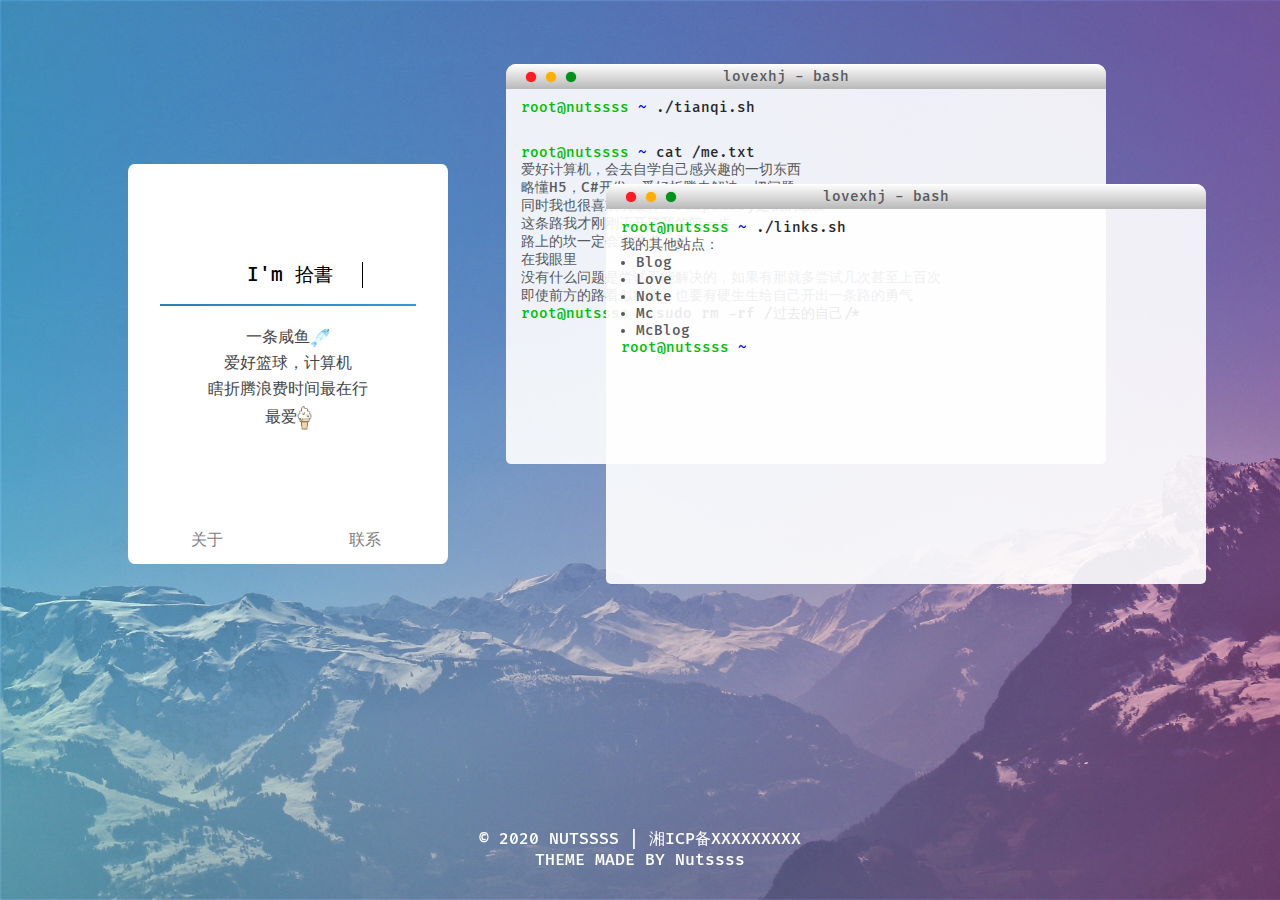
<file: about.html>
<!DOCTYPE html>
<html lang="en">

<head>
    <meta charset="UTF-8">
    <meta name="viewport"
        content="width=device-width,initial-scale=1.0,maximum-scale=1.0,minimum-scale=1.0,user-scalable=no">

    <title>拾書 | 来日可期</title>
    <meta name="description"
        content="我是一名追风少年，喜欢计算机的咸鱼一条，经常抽出空余时间学习各种语言编程以及知识，虽然懂得不多，但是这是我最喜欢的爱好吧。同时也喜欢各种游戏，当取款机是我的强项！沉浸在这个完美的虚拟世界，起码能暂时忘掉这充满回忆该死的现实.">
    <meta name="keywords" content="nutssss,坚果,主页,博客,tqy,xhj">
    <link rel="stylesheet" type="text/css" href="./css/FiraCode.css">
    <link rel="stylesheet" type="text/css" href="./css/nutssss.css">
    <link rel="icon" href="./favicon.ico">
</head>

<body>
    <div id="box">
        <!-- 个人资料卡片 -->
        <div class="meBox">
            <!-- 头像 -->
            <div class="headPhoto"></div>
            <!-- 介绍 -->
            <div class="meBox-title">
                <p>I'm 拾書</p>
                <div class="fg"></div>
            </div>
            <div class="meBox-text">
                <p>一条咸鱼<img src="./img/fish.png" alt="咸鱼" style="width: 20px; vertical-align: middle;"></p>
                <p>爱好篮球，计算机</p>
                <p>瞎折腾浪费时间最在行</p>
                <p>最爱<img src="./img/002.png" alt="冰激凌" style="width: 15px; vertical-align: middle;"></p>
            </div>
            <!-- 两个按钮 -->
            <div class="meBox-Button">
                <a href="https://www.x6d.com/">关于</a>
                <a href="http://www.xiaodao.biz/">联系</a>
            </div>
        </div>

        <!-- 伪终端介绍 -->
        <div id="cmdBox">
            <!-- 第一个终端 -->
            <div class="cmd">
                <!-- 三个按钮 -->
                <div class="click">
                    <div class="red"></div>
                    <div class="yellow"></div>
                    <div class="green"></div>
                </div>
                <!-- 顶部标题 -->
                <div class="title">
                    <span>lovexhj - bash</span>
                </div>
                <!-- 终端内文字 -->
                <div class="cmdText">
                    <span style="color: rgb(0, 190, 0);">root@nutssss</span>
                    <span style="color: blue;">~</span>
                    <span style="color: rgb(39, 39, 39);">./tianqi.sh</span>
                    <br />
                    <iframe scrolling="no" src="https://tianqiapi.com/api.php?style=tc&skin=pitaya" frameborder="0"
                        width="350" height="24" allowtransparency="true"></iframe>
                    <br />
                    <span style="color: rgb(0, 190, 0);">root@nutssss</span>
                    <span style="color: blue;">~</span>
                    <span style="color: rgb(39, 39, 39);">cat /me.txt</span>
                    <p>爱好计算机，会去自学自己感兴趣的一切东西</p>
                    <p>略懂H5，C#开发；爱好折腾去解决一切问题</p>
                    <p>同时我也很喜欢玩硬件，raspberry是我的最爱</p>
                    <p>这条路我才刚刚迈开了我的第一步</p>
                    <p>路上的坎一定会非常多，但</p>
                    <p>在我眼里</p>
                    <p>没有什么问题是尝试不能解决的，如果有那就多尝试几次甚至上百次</p>
                    <p>即使前方的路看似绝境，也要有硬生生给自己开出一条路的勇气</p>
                    <span style="color: rgb(0, 190, 0);">root@nutssss</span>
                    <span style="color: blue;">~</span>
                    <span style="color: rgb(39, 39, 39);">sudo rm -rf /过去的自己/*</span>
                </div>
            </div>
            <!-- 第二个终端 -->
            <div class="cmd cmd2">
                <!-- 三个按钮 -->
                <div class="click">
                    <div class="red"></div>
                    <div class="yellow"></div>
                    <div class="green"></div>
                </div>
                <!-- 顶部标题 -->
                <div class="title">
                    <span>lovexhj - bash</span>
                </div>
                <!-- 终端内文字 -->
                <div class="cmdText">
                    <span style="color: rgb(0, 190, 0);">root@nutssss</span>
                    <span style="color: blue;">~</span>
                    <span style="color: rgb(39, 39, 39);">./links.sh</span>
                    <p>我的其他站点：</p>
                    <ul class="ul">
                        <li><a href="#">Blog</a></li>
                        <li><a href="#">Love</a></li>
                        <li><a href="#">Note</a></li>
                        <li><a href="h#">Mc</a></li>
                        <li><a href="#">McBlog</a></li>
                    </ul>
                    <span style="color: rgb(0, 190, 0);">root@nutssss</span>
                    <span style="color: blue;">~</span>
                </div>
            </div>
        </div>
    </div>

    <!-- 页脚 -->
    <div id="footer">
        <p>© 2020 NUTSSSS | <a href="http://beian.miit.gov.cn">湘ICP备XXXXXXXXX</a></p>
        <p>THEME MADE BY <a href="http://www.xiaodao.biz/">Nutssss</a></p>
    </div>
</body>

</html>
</file>
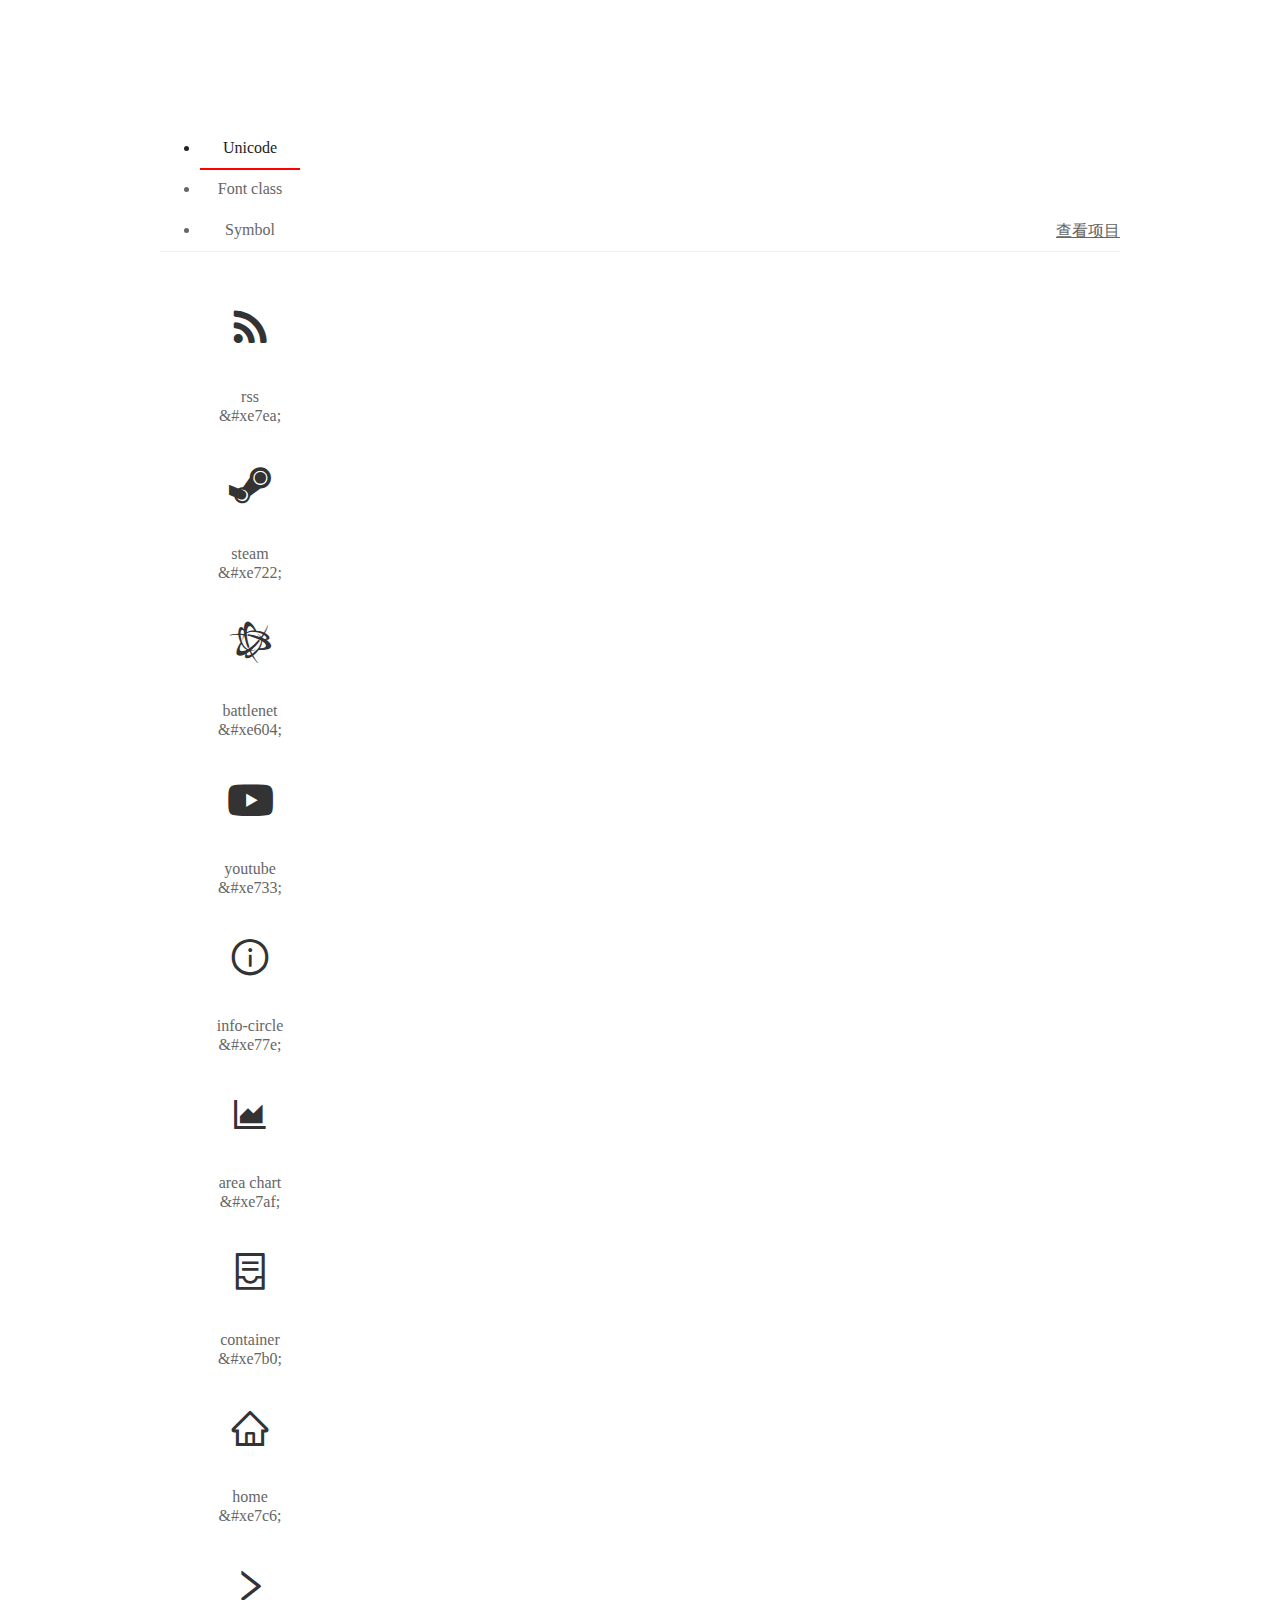
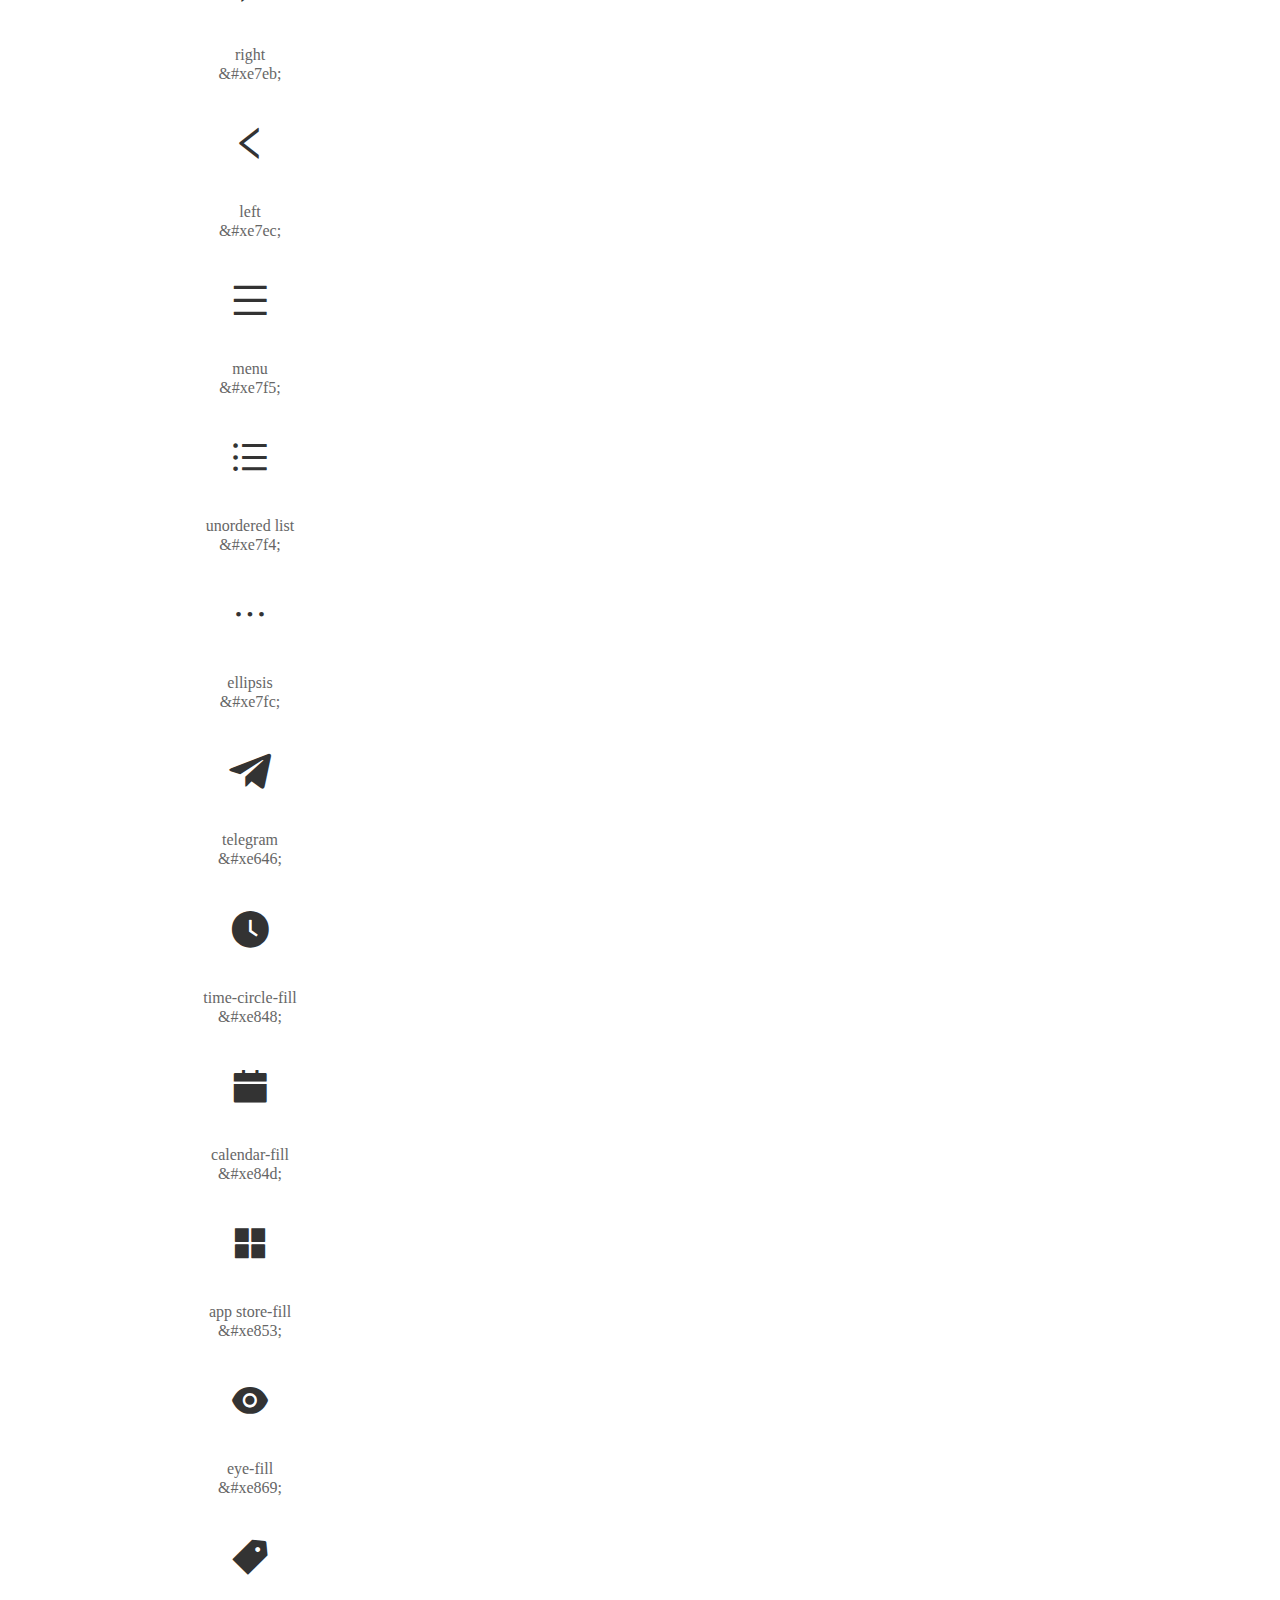
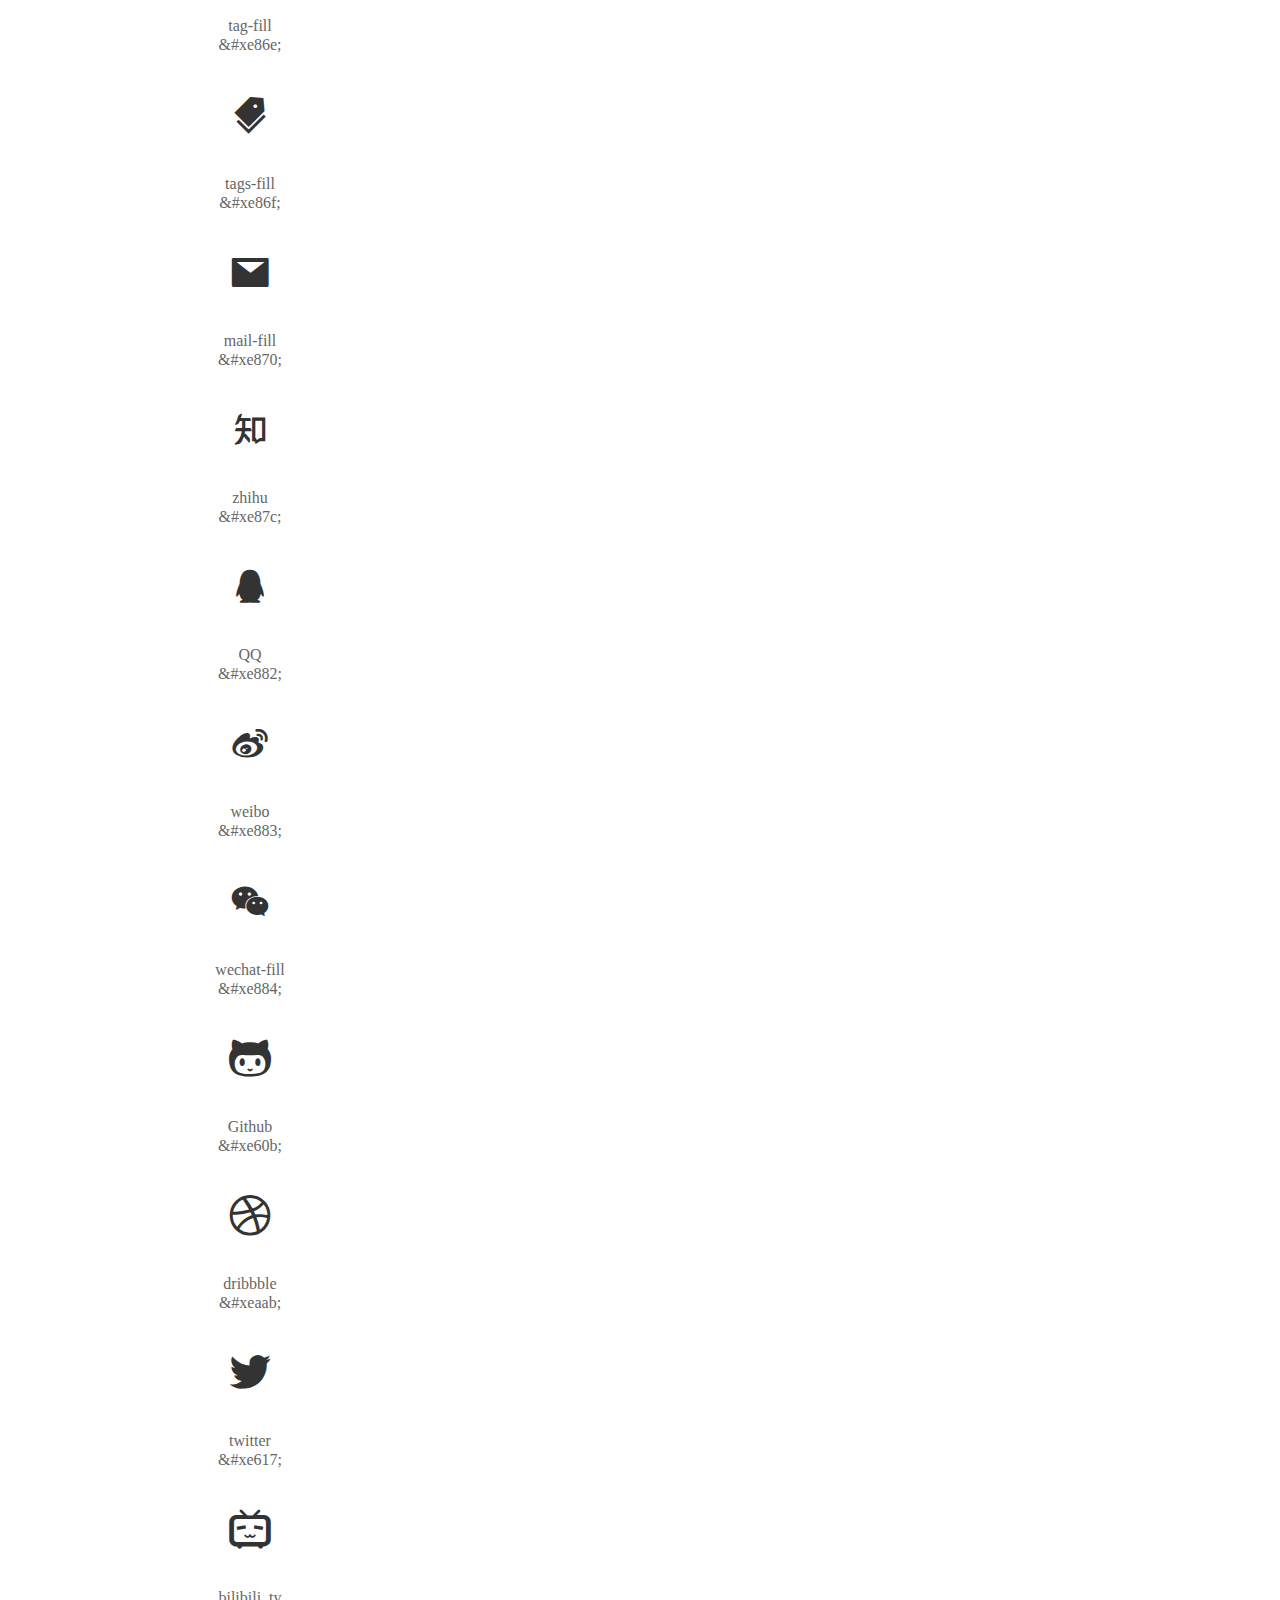
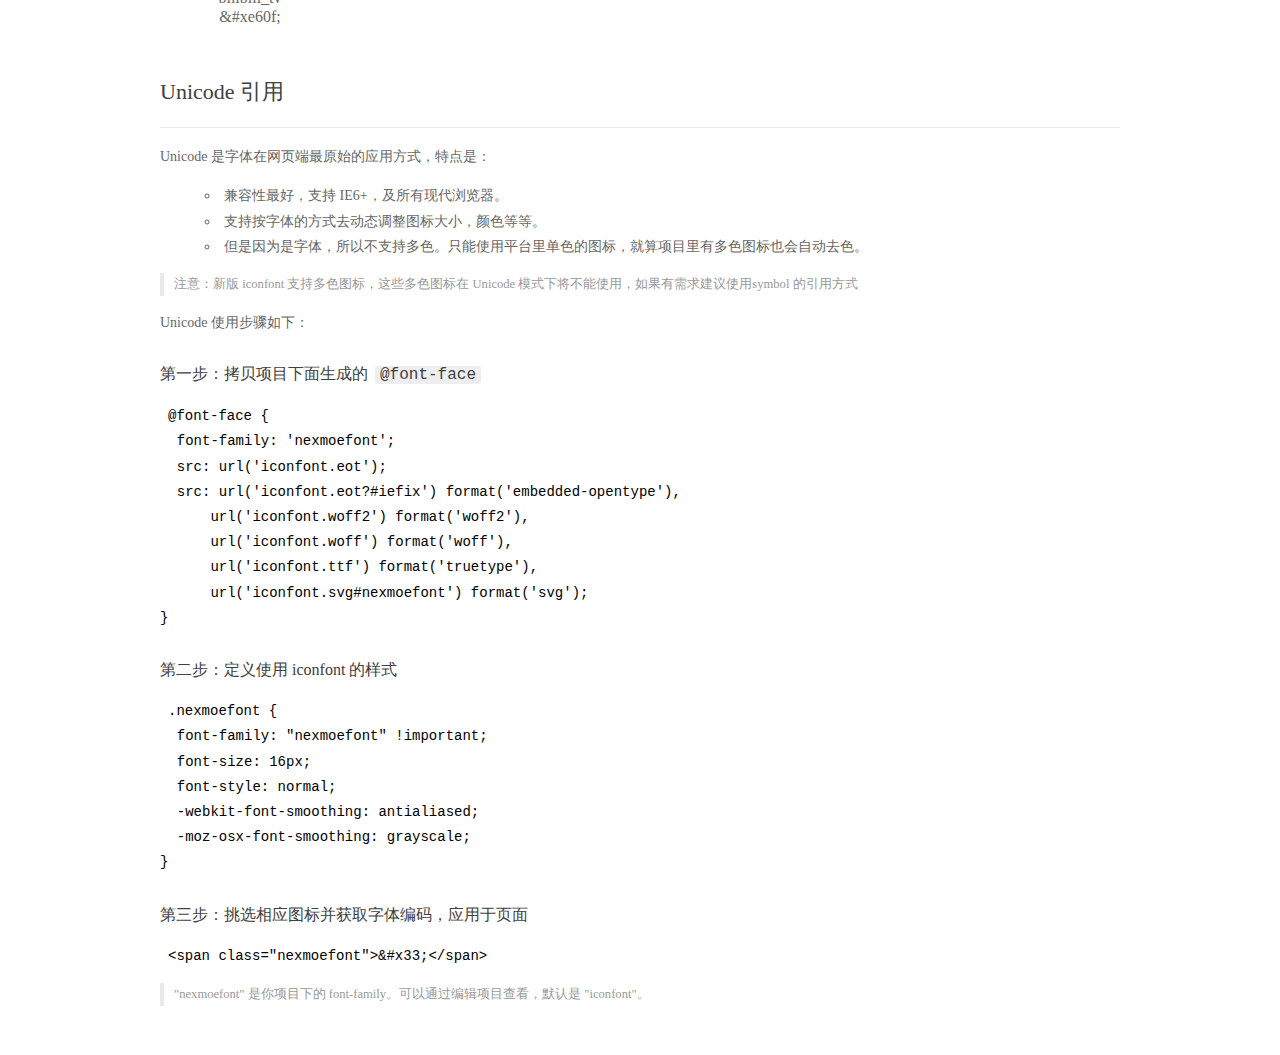
<file: lib/iconfont/demo_index.html>
<!DOCTYPE html>
<html>
<head>
  <meta charset="utf-8"/>
  <title>IconFont Demo</title>
  <link rel="shortcut icon" href="https://gtms04.alicdn.com/tps/i4/TB1_oz6GVXXXXaFXpXXJDFnIXXX-64-64.ico" type="image/x-icon"/>
  <link rel="stylesheet" href="https://g.alicdn.com/thx/cube/1.3.2/cube.min.css">
  <link rel="stylesheet" href="demo.css">
  <link rel="stylesheet" href="iconfont.css">
  <script src="iconfont.js"></script>
  <!-- jQuery -->
  <script src="https://a1.alicdn.com/oss/uploads/2018/12/26/7bfddb60-08e8-11e9-9b04-53e73bb6408b.js"></script>
  <!-- 代码高亮 -->
  <script src="https://a1.alicdn.com/oss/uploads/2018/12/26/a3f714d0-08e6-11e9-8a15-ebf944d7534c.js"></script>
<meta name="generator" content="Hexo 4.2.0"></head>
<body>
  <div class="main">
    <h1 class="logo"><a href="https://www.iconfont.cn/" title="iconfont 首页" target="_blank">&#xe86b;</a></h1>
    <div class="nav-tabs">
      <ul id="tabs" class="dib-box">
        <li class="dib active"><span>Unicode</span></li>
        <li class="dib"><span>Font class</span></li>
        <li class="dib"><span>Symbol</span></li>
      </ul>
      
      <a href="https://www.iconfont.cn/manage/index?manage_type=myprojects&projectId=1038733" target="_blank" class="nav-more">查看项目</a>
      
    </div>
    <div class="tab-container">
      <div class="content unicode" style="display: block;">
          <ul class="icon_lists dib-box">
          
            <li class="dib">
              <span class="icon nexmoefont">&#xe7ea;</span>
                <div class="name">rss</div>
                <div class="code-name">&amp;#xe7ea;</div>
              </li>
          
            <li class="dib">
              <span class="icon nexmoefont">&#xe722;</span>
                <div class="name">steam</div>
                <div class="code-name">&amp;#xe722;</div>
              </li>
          
            <li class="dib">
              <span class="icon nexmoefont">&#xe604;</span>
                <div class="name">battlenet</div>
                <div class="code-name">&amp;#xe604;</div>
              </li>
          
            <li class="dib">
              <span class="icon nexmoefont">&#xe733;</span>
                <div class="name">youtube</div>
                <div class="code-name">&amp;#xe733;</div>
              </li>
          
            <li class="dib">
              <span class="icon nexmoefont">&#xe77e;</span>
                <div class="name">info-circle</div>
                <div class="code-name">&amp;#xe77e;</div>
              </li>
          
            <li class="dib">
              <span class="icon nexmoefont">&#xe7af;</span>
                <div class="name">area chart</div>
                <div class="code-name">&amp;#xe7af;</div>
              </li>
          
            <li class="dib">
              <span class="icon nexmoefont">&#xe7b0;</span>
                <div class="name">container</div>
                <div class="code-name">&amp;#xe7b0;</div>
              </li>
          
            <li class="dib">
              <span class="icon nexmoefont">&#xe7c6;</span>
                <div class="name">home</div>
                <div class="code-name">&amp;#xe7c6;</div>
              </li>
          
            <li class="dib">
              <span class="icon nexmoefont">&#xe7eb;</span>
                <div class="name">right</div>
                <div class="code-name">&amp;#xe7eb;</div>
              </li>
          
            <li class="dib">
              <span class="icon nexmoefont">&#xe7ec;</span>
                <div class="name">left</div>
                <div class="code-name">&amp;#xe7ec;</div>
              </li>
          
            <li class="dib">
              <span class="icon nexmoefont">&#xe7f5;</span>
                <div class="name">menu</div>
                <div class="code-name">&amp;#xe7f5;</div>
              </li>
          
            <li class="dib">
              <span class="icon nexmoefont">&#xe7f4;</span>
                <div class="name">unordered list</div>
                <div class="code-name">&amp;#xe7f4;</div>
              </li>
          
            <li class="dib">
              <span class="icon nexmoefont">&#xe7fc;</span>
                <div class="name">ellipsis</div>
                <div class="code-name">&amp;#xe7fc;</div>
              </li>
          
            <li class="dib">
              <span class="icon nexmoefont">&#xe646;</span>
                <div class="name">telegram</div>
                <div class="code-name">&amp;#xe646;</div>
              </li>
          
            <li class="dib">
              <span class="icon nexmoefont">&#xe848;</span>
                <div class="name">time-circle-fill</div>
                <div class="code-name">&amp;#xe848;</div>
              </li>
          
            <li class="dib">
              <span class="icon nexmoefont">&#xe84d;</span>
                <div class="name">calendar-fill</div>
                <div class="code-name">&amp;#xe84d;</div>
              </li>
          
            <li class="dib">
              <span class="icon nexmoefont">&#xe853;</span>
                <div class="name">app store-fill</div>
                <div class="code-name">&amp;#xe853;</div>
              </li>
          
            <li class="dib">
              <span class="icon nexmoefont">&#xe869;</span>
                <div class="name">eye-fill</div>
                <div class="code-name">&amp;#xe869;</div>
              </li>
          
            <li class="dib">
              <span class="icon nexmoefont">&#xe86e;</span>
                <div class="name">tag-fill</div>
                <div class="code-name">&amp;#xe86e;</div>
              </li>
          
            <li class="dib">
              <span class="icon nexmoefont">&#xe86f;</span>
                <div class="name">tags-fill</div>
                <div class="code-name">&amp;#xe86f;</div>
              </li>
          
            <li class="dib">
              <span class="icon nexmoefont">&#xe870;</span>
                <div class="name">mail-fill</div>
                <div class="code-name">&amp;#xe870;</div>
              </li>
          
            <li class="dib">
              <span class="icon nexmoefont">&#xe87c;</span>
                <div class="name">zhihu</div>
                <div class="code-name">&amp;#xe87c;</div>
              </li>
          
            <li class="dib">
              <span class="icon nexmoefont">&#xe882;</span>
                <div class="name">QQ</div>
                <div class="code-name">&amp;#xe882;</div>
              </li>
          
            <li class="dib">
              <span class="icon nexmoefont">&#xe883;</span>
                <div class="name">weibo</div>
                <div class="code-name">&amp;#xe883;</div>
              </li>
          
            <li class="dib">
              <span class="icon nexmoefont">&#xe884;</span>
                <div class="name">wechat-fill</div>
                <div class="code-name">&amp;#xe884;</div>
              </li>
          
            <li class="dib">
              <span class="icon nexmoefont">&#xe60b;</span>
                <div class="name">Github</div>
                <div class="code-name">&amp;#xe60b;</div>
              </li>
          
            <li class="dib">
              <span class="icon nexmoefont">&#xeaab;</span>
                <div class="name">dribbble</div>
                <div class="code-name">&amp;#xeaab;</div>
              </li>
          
            <li class="dib">
              <span class="icon nexmoefont">&#xe617;</span>
                <div class="name">twitter</div>
                <div class="code-name">&amp;#xe617;</div>
              </li>
          
            <li class="dib">
              <span class="icon nexmoefont">&#xe60f;</span>
                <div class="name">bilibili_tv</div>
                <div class="code-name">&amp;#xe60f;</div>
              </li>
          
          </ul>
          <div class="article markdown">
          <h2 id="unicode-">Unicode 引用</h2>
          <hr>

          <p>Unicode 是字体在网页端最原始的应用方式，特点是：</p>
          <ul>
            <li>兼容性最好，支持 IE6+，及所有现代浏览器。</li>
            <li>支持按字体的方式去动态调整图标大小，颜色等等。</li>
            <li>但是因为是字体，所以不支持多色。只能使用平台里单色的图标，就算项目里有多色图标也会自动去色。</li>
          </ul>
          <blockquote>
            <p>注意：新版 iconfont 支持多色图标，这些多色图标在 Unicode 模式下将不能使用，如果有需求建议使用symbol 的引用方式</p>
          </blockquote>
          <p>Unicode 使用步骤如下：</p>
          <h3 id="-font-face">第一步：拷贝项目下面生成的 <code>@font-face</code></h3>
<pre><code class="language-css"
>@font-face {
  font-family: 'nexmoefont';
  src: url('iconfont.eot');
  src: url('iconfont.eot?#iefix') format('embedded-opentype'),
      url('iconfont.woff2') format('woff2'),
      url('iconfont.woff') format('woff'),
      url('iconfont.ttf') format('truetype'),
      url('iconfont.svg#nexmoefont') format('svg');
}
</code></pre>
          <h3 id="-iconfont-">第二步：定义使用 iconfont 的样式</h3>
<pre><code class="language-css"
>.nexmoefont {
  font-family: "nexmoefont" !important;
  font-size: 16px;
  font-style: normal;
  -webkit-font-smoothing: antialiased;
  -moz-osx-font-smoothing: grayscale;
}
</code></pre>
          <h3 id="-">第三步：挑选相应图标并获取字体编码，应用于页面</h3>
<pre>
<code class="language-html"
>&lt;span class="nexmoefont"&gt;&amp;#x33;&lt;/span&gt;
</code></pre>
          <blockquote>
            <p>"nexmoefont" 是你项目下的 font-family。可以通过编辑项目查看，默认是 "iconfont"。</p>
          </blockquote>
          </div>
      </div>
      <div class="content font-class">
        <ul class="icon_lists dib-box">
          
          <li class="dib">
            <span class="icon nexmoefont icon-rss"></span>
            <div class="name">
              rss
            </div>
            <div class="code-name">.icon-rss
            </div>
          </li>
          
          <li class="dib">
            <span class="icon nexmoefont icon-steam"></span>
            <div class="name">
              steam
            </div>
            <div class="code-name">.icon-steam
            </div>
          </li>
          
          <li class="dib">
            <span class="icon nexmoefont icon-battlenet"></span>
            <div class="name">
              battlenet
            </div>
            <div class="code-name">.icon-battlenet
            </div>
          </li>
          
          <li class="dib">
            <span class="icon nexmoefont icon-youtube"></span>
            <div class="name">
              youtube
            </div>
            <div class="code-name">.icon-youtube
            </div>
          </li>
          
          <li class="dib">
            <span class="icon nexmoefont icon-info-circle"></span>
            <div class="name">
              info-circle
            </div>
            <div class="code-name">.icon-info-circle
            </div>
          </li>
          
          <li class="dib">
            <span class="icon nexmoefont icon-areachart"></span>
            <div class="name">
              area chart
            </div>
            <div class="code-name">.icon-areachart
            </div>
          </li>
          
          <li class="dib">
            <span class="icon nexmoefont icon-container"></span>
            <div class="name">
              container
            </div>
            <div class="code-name">.icon-container
            </div>
          </li>
          
          <li class="dib">
            <span class="icon nexmoefont icon-home"></span>
            <div class="name">
              home
            </div>
            <div class="code-name">.icon-home
            </div>
          </li>
          
          <li class="dib">
            <span class="icon nexmoefont icon-right"></span>
            <div class="name">
              right
            </div>
            <div class="code-name">.icon-right
            </div>
          </li>
          
          <li class="dib">
            <span class="icon nexmoefont icon-left"></span>
            <div class="name">
              left
            </div>
            <div class="code-name">.icon-left
            </div>
          </li>
          
          <li class="dib">
            <span class="icon nexmoefont icon-menu"></span>
            <div class="name">
              menu
            </div>
            <div class="code-name">.icon-menu
            </div>
          </li>
          
          <li class="dib">
            <span class="icon nexmoefont icon-unorderedlist"></span>
            <div class="name">
              unordered list
            </div>
            <div class="code-name">.icon-unorderedlist
            </div>
          </li>
          
          <li class="dib">
            <span class="icon nexmoefont icon-ellipsis"></span>
            <div class="name">
              ellipsis
            </div>
            <div class="code-name">.icon-ellipsis
            </div>
          </li>
          
          <li class="dib">
            <span class="icon nexmoefont icon-telegram"></span>
            <div class="name">
              telegram
            </div>
            <div class="code-name">.icon-telegram
            </div>
          </li>
          
          <li class="dib">
            <span class="icon nexmoefont icon-time-circle-fill"></span>
            <div class="name">
              time-circle-fill
            </div>
            <div class="code-name">.icon-time-circle-fill
            </div>
          </li>
          
          <li class="dib">
            <span class="icon nexmoefont icon-calendar-fill"></span>
            <div class="name">
              calendar-fill
            </div>
            <div class="code-name">.icon-calendar-fill
            </div>
          </li>
          
          <li class="dib">
            <span class="icon nexmoefont icon-appstore-fill"></span>
            <div class="name">
              app store-fill
            </div>
            <div class="code-name">.icon-appstore-fill
            </div>
          </li>
          
          <li class="dib">
            <span class="icon nexmoefont icon-eye-fill"></span>
            <div class="name">
              eye-fill
            </div>
            <div class="code-name">.icon-eye-fill
            </div>
          </li>
          
          <li class="dib">
            <span class="icon nexmoefont icon-tag-fill"></span>
            <div class="name">
              tag-fill
            </div>
            <div class="code-name">.icon-tag-fill
            </div>
          </li>
          
          <li class="dib">
            <span class="icon nexmoefont icon-tags-fill"></span>
            <div class="name">
              tags-fill
            </div>
            <div class="code-name">.icon-tags-fill
            </div>
          </li>
          
          <li class="dib">
            <span class="icon nexmoefont icon-mail-fill"></span>
            <div class="name">
              mail-fill
            </div>
            <div class="code-name">.icon-mail-fill
            </div>
          </li>
          
          <li class="dib">
            <span class="icon nexmoefont icon-zhihu"></span>
            <div class="name">
              zhihu
            </div>
            <div class="code-name">.icon-zhihu
            </div>
          </li>
          
          <li class="dib">
            <span class="icon nexmoefont icon-QQ"></span>
            <div class="name">
              QQ
            </div>
            <div class="code-name">.icon-QQ
            </div>
          </li>
          
          <li class="dib">
            <span class="icon nexmoefont icon-weibo"></span>
            <div class="name">
              weibo
            </div>
            <div class="code-name">.icon-weibo
            </div>
          </li>
          
          <li class="dib">
            <span class="icon nexmoefont icon-wechat-fill"></span>
            <div class="name">
              wechat-fill
            </div>
            <div class="code-name">.icon-wechat-fill
            </div>
          </li>
          
          <li class="dib">
            <span class="icon nexmoefont icon-github"></span>
            <div class="name">
              Github
            </div>
            <div class="code-name">.icon-github
            </div>
          </li>
          
          <li class="dib">
            <span class="icon nexmoefont icon-dribbble"></span>
            <div class="name">
              dribbble
            </div>
            <div class="code-name">.icon-dribbble
            </div>
          </li>
          
          <li class="dib">
            <span class="icon nexmoefont icon-twitter"></span>
            <div class="name">
              twitter
            </div>
            <div class="code-name">.icon-twitter
            </div>
          </li>
          
          <li class="dib">
            <span class="icon nexmoefont icon-bilibili"></span>
            <div class="name">
              bilibili_tv
            </div>
            <div class="code-name">.icon-bilibili
            </div>
          </li>
          
        </ul>
        <div class="article markdown">
        <h2 id="font-class-">font-class 引用</h2>
        <hr>

        <p>font-class 是 Unicode 使用方式的一种变种，主要是解决 Unicode 书写不直观，语意不明确的问题。</p>
        <p>与 Unicode 使用方式相比，具有如下特点：</p>
        <ul>
          <li>兼容性良好，支持 IE8+，及所有现代浏览器。</li>
          <li>相比于 Unicode 语意明确，书写更直观。可以很容易分辨这个 icon 是什么。</li>
          <li>因为使用 class 来定义图标，所以当要替换图标时，只需要修改 class 里面的 Unicode 引用。</li>
          <li>不过因为本质上还是使用的字体，所以多色图标还是不支持的。</li>
        </ul>
        <p>使用步骤如下：</p>
        <h3 id="-fontclass-">第一步：引入项目下面生成的 fontclass 代码：</h3>
<pre><code class="language-html">&lt;link rel="stylesheet" href="./iconfont.css"&gt;
</code></pre>
        <h3 id="-">第二步：挑选相应图标并获取类名，应用于页面：</h3>
<pre><code class="language-html">&lt;span class="nexmoefont icon-xxx"&gt;&lt;/span&gt;
</code></pre>
        <blockquote>
          <p>"
            nexmoefont" 是你项目下的 font-family。可以通过编辑项目查看，默认是 "iconfont"。</p>
        </blockquote>
      </div>
      </div>
      <div class="content symbol">
          <ul class="icon_lists dib-box">
          
            <li class="dib">
                <svg class="icon svg-icon" aria-hidden="true">
                  <use xlink:href="#icon-rss"></use>
                </svg>
                <div class="name">rss</div>
                <div class="code-name">#icon-rss</div>
            </li>
          
            <li class="dib">
                <svg class="icon svg-icon" aria-hidden="true">
                  <use xlink:href="#icon-steam"></use>
                </svg>
                <div class="name">steam</div>
                <div class="code-name">#icon-steam</div>
            </li>
          
            <li class="dib">
                <svg class="icon svg-icon" aria-hidden="true">
                  <use xlink:href="#icon-battlenet"></use>
                </svg>
                <div class="name">battlenet</div>
                <div class="code-name">#icon-battlenet</div>
            </li>
          
            <li class="dib">
                <svg class="icon svg-icon" aria-hidden="true">
                  <use xlink:href="#icon-youtube"></use>
                </svg>
                <div class="name">youtube</div>
                <div class="code-name">#icon-youtube</div>
            </li>
          
            <li class="dib">
                <svg class="icon svg-icon" aria-hidden="true">
                  <use xlink:href="#icon-info-circle"></use>
                </svg>
                <div class="name">info-circle</div>
                <div class="code-name">#icon-info-circle</div>
            </li>
          
            <li class="dib">
                <svg class="icon svg-icon" aria-hidden="true">
                  <use xlink:href="#icon-areachart"></use>
                </svg>
                <div class="name">area chart</div>
                <div class="code-name">#icon-areachart</div>
            </li>
          
            <li class="dib">
                <svg class="icon svg-icon" aria-hidden="true">
                  <use xlink:href="#icon-container"></use>
                </svg>
                <div class="name">container</div>
                <div class="code-name">#icon-container</div>
            </li>
          
            <li class="dib">
                <svg class="icon svg-icon" aria-hidden="true">
                  <use xlink:href="#icon-home"></use>
                </svg>
                <div class="name">home</div>
                <div class="code-name">#icon-home</div>
            </li>
          
            <li class="dib">
                <svg class="icon svg-icon" aria-hidden="true">
                  <use xlink:href="#icon-right"></use>
                </svg>
                <div class="name">right</div>
                <div class="code-name">#icon-right</div>
            </li>
          
            <li class="dib">
                <svg class="icon svg-icon" aria-hidden="true">
                  <use xlink:href="#icon-left"></use>
                </svg>
                <div class="name">left</div>
                <div class="code-name">#icon-left</div>
            </li>
          
            <li class="dib">
                <svg class="icon svg-icon" aria-hidden="true">
                  <use xlink:href="#icon-menu"></use>
                </svg>
                <div class="name">menu</div>
                <div class="code-name">#icon-menu</div>
            </li>
          
            <li class="dib">
                <svg class="icon svg-icon" aria-hidden="true">
                  <use xlink:href="#icon-unorderedlist"></use>
                </svg>
                <div class="name">unordered list</div>
                <div class="code-name">#icon-unorderedlist</div>
            </li>
          
            <li class="dib">
                <svg class="icon svg-icon" aria-hidden="true">
                  <use xlink:href="#icon-ellipsis"></use>
                </svg>
                <div class="name">ellipsis</div>
                <div class="code-name">#icon-ellipsis</div>
            </li>
          
            <li class="dib">
                <svg class="icon svg-icon" aria-hidden="true">
                  <use xlink:href="#icon-telegram"></use>
                </svg>
                <div class="name">telegram</div>
                <div class="code-name">#icon-telegram</div>
            </li>
          
            <li class="dib">
                <svg class="icon svg-icon" aria-hidden="true">
                  <use xlink:href="#icon-time-circle-fill"></use>
                </svg>
                <div class="name">time-circle-fill</div>
                <div class="code-name">#icon-time-circle-fill</div>
            </li>
          
            <li class="dib">
                <svg class="icon svg-icon" aria-hidden="true">
                  <use xlink:href="#icon-calendar-fill"></use>
                </svg>
                <div class="name">calendar-fill</div>
                <div class="code-name">#icon-calendar-fill</div>
            </li>
          
            <li class="dib">
                <svg class="icon svg-icon" aria-hidden="true">
                  <use xlink:href="#icon-appstore-fill"></use>
                </svg>
                <div class="name">app store-fill</div>
                <div class="code-name">#icon-appstore-fill</div>
            </li>
          
            <li class="dib">
                <svg class="icon svg-icon" aria-hidden="true">
                  <use xlink:href="#icon-eye-fill"></use>
                </svg>
                <div class="name">eye-fill</div>
                <div class="code-name">#icon-eye-fill</div>
            </li>
          
            <li class="dib">
                <svg class="icon svg-icon" aria-hidden="true">
                  <use xlink:href="#icon-tag-fill"></use>
                </svg>
                <div class="name">tag-fill</div>
                <div class="code-name">#icon-tag-fill</div>
            </li>
          
            <li class="dib">
                <svg class="icon svg-icon" aria-hidden="true">
                  <use xlink:href="#icon-tags-fill"></use>
                </svg>
                <div class="name">tags-fill</div>
                <div class="code-name">#icon-tags-fill</div>
            </li>
          
            <li class="dib">
                <svg class="icon svg-icon" aria-hidden="true">
                  <use xlink:href="#icon-mail-fill"></use>
                </svg>
                <div class="name">mail-fill</div>
                <div class="code-name">#icon-mail-fill</div>
            </li>
          
            <li class="dib">
                <svg class="icon svg-icon" aria-hidden="true">
                  <use xlink:href="#icon-zhihu"></use>
                </svg>
                <div class="name">zhihu</div>
                <div class="code-name">#icon-zhihu</div>
            </li>
          
            <li class="dib">
                <svg class="icon svg-icon" aria-hidden="true">
                  <use xlink:href="#icon-QQ"></use>
                </svg>
                <div class="name">QQ</div>
                <div class="code-name">#icon-QQ</div>
            </li>
          
            <li class="dib">
                <svg class="icon svg-icon" aria-hidden="true">
                  <use xlink:href="#icon-weibo"></use>
                </svg>
                <div class="name">weibo</div>
                <div class="code-name">#icon-weibo</div>
            </li>
          
            <li class="dib">
                <svg class="icon svg-icon" aria-hidden="true">
                  <use xlink:href="#icon-wechat-fill"></use>
                </svg>
                <div class="name">wechat-fill</div>
                <div class="code-name">#icon-wechat-fill</div>
            </li>
          
            <li class="dib">
                <svg class="icon svg-icon" aria-hidden="true">
                  <use xlink:href="#icon-github"></use>
                </svg>
                <div class="name">Github</div>
                <div class="code-name">#icon-github</div>
            </li>
          
            <li class="dib">
                <svg class="icon svg-icon" aria-hidden="true">
                  <use xlink:href="#icon-dribbble"></use>
                </svg>
                <div class="name">dribbble</div>
                <div class="code-name">#icon-dribbble</div>
            </li>
          
            <li class="dib">
                <svg class="icon svg-icon" aria-hidden="true">
                  <use xlink:href="#icon-twitter"></use>
                </svg>
                <div class="name">twitter</div>
                <div class="code-name">#icon-twitter</div>
            </li>
          
            <li class="dib">
                <svg class="icon svg-icon" aria-hidden="true">
                  <use xlink:href="#icon-bilibili"></use>
                </svg>
                <div class="name">bilibili_tv</div>
                <div class="code-name">#icon-bilibili</div>
            </li>
          
          </ul>
          <div class="article markdown">
          <h2 id="symbol-">Symbol 引用</h2>
          <hr>

          <p>这是一种全新的使用方式，应该说这才是未来的主流，也是平台目前推荐的用法。相关介绍可以参考这篇<a href="">文章</a>
            这种用法其实是做了一个 SVG 的集合，与另外两种相比具有如下特点：</p>
          <ul>
            <li>支持多色图标了，不再受单色限制。</li>
            <li>通过一些技巧，支持像字体那样，通过 <code>font-size</code>, <code>color</code> 来调整样式。</li>
            <li>兼容性较差，支持 IE9+，及现代浏览器。</li>
            <li>浏览器渲染 SVG 的性能一般，还不如 png。</li>
          </ul>
          <p>使用步骤如下：</p>
          <h3 id="-symbol-">第一步：引入项目下面生成的 symbol 代码：</h3>
<pre><code class="language-html">&lt;script src="./iconfont.js"&gt;&lt;/script&gt;
</code></pre>
          <h3 id="-css-">第二步：加入通用 CSS 代码（引入一次就行）：</h3>
<pre><code class="language-html">&lt;style&gt;
.icon {
  width: 1em;
  height: 1em;
  vertical-align: -0.15em;
  fill: currentColor;
  overflow: hidden;
}
&lt;/style&gt;
</code></pre>
          <h3 id="-">第三步：挑选相应图标并获取类名，应用于页面：</h3>
<pre><code class="language-html">&lt;svg class="icon" aria-hidden="true"&gt;
  &lt;use xlink:href="#icon-xxx"&gt;&lt;/use&gt;
&lt;/svg&gt;
</code></pre>
          </div>
      </div>

    </div>
  </div>
  <script>
  $(document).ready(function () {
      $('.tab-container .content:first').show()

      $('#tabs li').click(function (e) {
        var tabContent = $('.tab-container .content')
        var index = $(this).index()

        if ($(this).hasClass('active')) {
          return
        } else {
          $('#tabs li').removeClass('active')
          $(this).addClass('active')

          tabContent.hide().eq(index).fadeIn()
        }
      })
    })
  </script>
</body>
</html>
</file>
<file: css/FiraCode.css>
* {
    font-family: FiraCode;
}

@font-face {
    font-family: 'FiraCode';
    src: url([data-uri]) format('woff2'),
        url([data-uri]) format('woff');
    font-weight: 500;
    font-style: normal;
}
</file>
<file: css/nutssss.css>
* {
    margin: 0;
    padding: 0;
}

body {
    background-image: linear-gradient(to left, rgba(255, 0, 149, 0.2), rgba(0, 247, 255, 0.2)), url(../img/bg.jpg);
    background-repeat: no-repeat;
    background-attachment: fixed;
    background-size: cover;
}

#box {
    /* background-color: red; */
    width: 100%;
    height: 100px;
    margin: 0 auto;
    padding-top: 5%;
}

.meBox {
    float: left;
    width: 20rem;
    height: 25rem;
    background-color: white;
    margin-top: 100px;
    margin-left: 10%;
    border-radius: 2%;
    transition: all 0.3s;
    text-align: center;
}

.meBox:hover {
    width: 21rem;
    height: 26rem;
    margin: 95px 0 0 9.5%;
}

.headPhoto {
    width: 8rem;
    height: 8rem;
    background: url(https://q1.qlogo.cn/g?b=qq&nk=1656071287&s=640) no-repeat;
    background-size: cover;
    border-radius: 50%;
    position: relative;
    top: -15%;
    left: 50%;
    margin-left: -4rem;
    transition: all 0.3s;
}

.meBox:hover .headPhoto {
    width: 9rem;
    height: 9rem;
    margin: -0.5rem 0 0 -4.5rem;
    transform: rotate(360deg);
}

.headPhoto:hover {
    box-shadow: 0 0 10px rgba(0, 0, 0, 0.3);
}

.meBox-title {
    width: auto;
    margin: 0 auto;
}

@keyframes typing {
    from {
        width: 0;
    }
}

@keyframes blink-caret {
    50% {
        border-color: transparent;
    }
}

.meBox-title p {
    font-size: 1.2rem;
    border-right: .1em solid;
    width: 12ch;
    white-space: nowrap;
    overflow: hidden;
    animation: typing 2s steps(20, end), blink-caret .3s step-end infinite alternate;
    margin: -30px 0 0 90px;
    transition: all 0.3s;
}

.meBox:hover .meBox-title p {
    font-size: 1.3rem;
}

.meBox-title .fg {
    width: 80%;
    height: 2px;
    background-image: linear-gradient(to left, #3498db, #2980b9);
    margin: 5% 0 0 10%;
}

.meBox-text {
    width: 80%;
    height: 45%;
    overflow: hidden;
    text-align: center;
    color: rgb(70, 70, 70);
    animation-name: meBox-text;
    animation-duration: 2s;
    animation-fill-mode: forwards;
    margin: 5% 0 0 10%;
    transition: all 0.3s;
}

.meBox-text p {
    margin-top: 5px;
}

.meBox:hover .meBox-text {
    font-size: 1.05rem;
}

@keyframes meBox-text {
    0% {
        transform: translateY(50px);
        color: white;
    }

    100% {
        transform: translateY(0);
        color: rgb(70, 70, 70);
    }
}

.meBox-Button {
    width: 100%;
}

.meBox-Button a {
    display: inline-block;
    float: left;
    width: 158px;
    height: 50px;
    margin-top: 13px;
    line-height: 50px;
    text-decoration: none;
    color: gray;
    transition: all 0.3s;
}

.meBox-Button a:hover {
    color: rgb(0, 132, 255);
    font-size: 1.2rem;
}

.meBox:hover .meBox-Button a {
    width: 165px;
    margin-top: 10px;
}

#cmdBox {
    width: 710px;
    height: 550px;
    float: right;
    margin-right: 5%;
    /* background-color: green; */
}

.cmd {
    width: 600px;
    height: 400px;
    border-radius: 10px 10px 5px 5px;
    overflow: hidden;
    background-color: rgba(255, 255, 255, 0.9);
    transition: all 0.3s;
    font-size: 14px;
    color: rgb(88, 89, 92);
    position: relative;
    top: 0;
    left: 0;
}

.cmd:hover {
    width: 610px;
    height: 410px;
    box-shadow: 0 0 10px rgba(0, 0, 0, 0.4);
    margin: -5px 0 0 -5px;
    z-index: 1;
}

.cmd .title {
    width: 100%;
    height: 25px;
    background-image: linear-gradient(to top, rgb(184, 184, 184), white);
    font-size: 14px;
    line-height: 25px;
}

.cmd .title span {
    display: inline-block;
    width: 70%;
    text-align: center;
    /* background-color: red; */
}

.cmd .click {
    margin-left: 10px;
    float: left;
}

.cmd .click div {
    width: 10px;
    height: 10px;
    border-radius: 50%;
    margin: 8px 0 0 10px;
    float: left;
}

.cmd .click .red {
    background-color: #ff1b22;
    box-shadow: 0 0 1px #ff1b22;
}

.cmd .click .red:hover {
    background-color: #ff6268;
    box-shadow: 0 0 3px #ff1b22;
}

.cmd .click .yellow {
    background-color: #ffaf00;
    box-shadow: 0 0 1px #ffaf00;
}

.cmd .click .yellow:hover {
    background-color: #ffd373;
    box-shadow: 0 0 3px #ffaf00;
}

.cmd .click .green {
    background-color: #00931a;
    box-shadow: 0 0 1px #00931a;
}

.cmd .click .green:hover {
    background-color: rgb(0, 196, 36);
    box-shadow: 0 0 3px #00931a;
}

.cmdText {
    padding-top: 10px;
    padding-left: 15px;
}

.cmd2 {
    position: relative;
    top: -280px;
    left: 100px;
}

.cmd2 .cmdText .ul {
    margin-left: 15px;
}

.cmd2 .cmdText .ul a {
    text-decoration: none;
    color: rgb(88, 89, 92);
}

.cmd2 .cmdText .ul a:hover {
    color: rgb(0, 132, 255);
}

#footer {
    width: 100%;
    color: white;
    float: left;
    text-align: center;
    position: fixed;
    bottom: 0;
    margin-bottom: 30px;
    /* background-color: blue; */
}

#footer a {
    text-decoration: none;
    color: white;
}

#footer a:hover {
    color: rgb(0, 81, 255);
}

/* 自适应 */
@media screen and (max-width: 1250px)
{
    .meBox {
        margin-left: 3%;
    }

    .meBox:hover {
        width: 21rem;
        height: 26rem;
        margin: 95px 0 0 2.5%;
    }

    #cmdBox {
        margin-right: 3%;
    }
}

@media screen and (max-width: 1110px)
{
    .meBox {
        float: none;
        margin: 100px auto 100px;
    }

    .meBox:hover {
        width: 21rem;
        height: 26rem;
        margin: 95px auto 95px;
    }

    #cmdBox {
        float: none;
        margin: 0 auto 100px;
    }
}

@media screen and (max-width: 768px)
{
    .meBox {
        width: 300px;
    }

    .meBox:hover {
        width: 300px;
        height: 25rem;
        margin: 100px auto 100px;
    }

    .meBox-Button a:hover {
        color: rgb(0, 132, 255);
    }
    
    .meBox:hover .meBox-Button a {
        width: 150px;
        margin-top: 0;
    }

    .meBox:hover .meBox-title p {
        font-size: 1.2rem;
    }

    .meBox:hover .headPhoto {
        width: 8rem;
        height: 8rem;
        margin: -0.5rem 0 0 -4rem;
        transform: rotate(360deg);
    }

    .meBox:hover .meBox-text {
        font-size: 1rem;
    }

    .meBox-Button a {
        width: 150px;
    }

    #cmdBox {
        width: 100%;
        height: 850px;
    }

    .cmd {
        width: 90%;
        margin: 0 auto;
    }

    .cmd2 {
        position: relative;
        top: 20px;
        left: 0;
    }

    .cmd:hover {
        width: 90%;
        box-shadow: 0 0 10px rgba(0, 0, 0, 0.4);
        margin: 0 auto;
        z-index: 1;
    }
}
</file>
<file: lib/iconfont/demo.css>
/* Logo 字体 */
@font-face {
  font-family: "iconfont logo";
  src: url('https://at.alicdn.com/t/font_985780_km7mi63cihi.eot?t=1545807318834');
  src: url('https://at.alicdn.com/t/font_985780_km7mi63cihi.eot?t=1545807318834#iefix') format('embedded-opentype'),
    url('https://at.alicdn.com/t/font_985780_km7mi63cihi.woff?t=1545807318834') format('woff'),
    url('https://at.alicdn.com/t/font_985780_km7mi63cihi.ttf?t=1545807318834') format('truetype'),
    url('https://at.alicdn.com/t/font_985780_km7mi63cihi.svg?t=1545807318834#iconfont') format('svg');
}

.logo {
  font-family: "iconfont logo";
  font-size: 160px;
  font-style: normal;
  -webkit-font-smoothing: antialiased;
  -moz-osx-font-smoothing: grayscale;
}

/* tabs */
.nav-tabs {
  position: relative;
}

.nav-tabs .nav-more {
  position: absolute;
  right: 0;
  bottom: 0;
  height: 42px;
  line-height: 42px;
  color: #666;
}

#tabs {
  border-bottom: 1px solid #eee;
}

#tabs li {
  cursor: pointer;
  width: 100px;
  height: 40px;
  line-height: 40px;
  text-align: center;
  font-size: 16px;
  border-bottom: 2px solid transparent;
  position: relative;
  z-index: 1;
  margin-bottom: -1px;
  color: #666;
}


#tabs .active {
  border-bottom-color: #f00;
  color: #222;
}

.tab-container .content {
  display: none;
}

/* 页面布局 */
.main {
  padding: 30px 100px;
  width: 960px;
  margin: 0 auto;
}

.main .logo {
  color: #333;
  text-align: left;
  margin-bottom: 30px;
  line-height: 1;
  height: 110px;
  margin-top: -50px;
  overflow: hidden;
  *zoom: 1;
}

.main .logo a {
  font-size: 160px;
  color: #333;
}

.helps {
  margin-top: 40px;
}

.helps pre {
  padding: 20px;
  margin: 10px 0;
  border: solid 1px #e7e1cd;
  background-color: #fffdef;
  overflow: auto;
}

.icon_lists {
  width: 100% !important;
  overflow: hidden;
  *zoom: 1;
}

.icon_lists li {
  width: 100px;
  margin-bottom: 10px;
  margin-right: 20px;
  text-align: center;
  list-style: none !important;
  cursor: default;
}

.icon_lists li .code-name {
  line-height: 1.2;
}

.icon_lists .icon {
  display: block;
  height: 100px;
  line-height: 100px;
  font-size: 42px;
  margin: 10px auto;
  color: #333;
  -webkit-transition: font-size 0.25s linear, width 0.25s linear;
  -moz-transition: font-size 0.25s linear, width 0.25s linear;
  transition: font-size 0.25s linear, width 0.25s linear;
}

.icon_lists .icon:hover {
  font-size: 100px;
}

.icon_lists .svg-icon {
  /* 通过设置 font-size 来改变图标大小 */
  width: 1em;
  /* 图标和文字相邻时，垂直对齐 */
  vertical-align: -0.15em;
  /* 通过设置 color 来改变 SVG 的颜色/fill */
  fill: currentColor;
  /* path 和 stroke 溢出 viewBox 部分在 IE 下会显示
      normalize.css 中也包含这行 */
  overflow: hidden;
}

.icon_lists li .name,
.icon_lists li .code-name {
  color: #666;
}

/* markdown 样式 */
.markdown {
  color: #666;
  font-size: 14px;
  line-height: 1.8;
}

.highlight {
  line-height: 1.5;
}

.markdown img {
  vertical-align: middle;
  max-width: 100%;
}

.markdown h1 {
  color: #404040;
  font-weight: 500;
  line-height: 40px;
  margin-bottom: 24px;
}

.markdown h2,
.markdown h3,
.markdown h4,
.markdown h5,
.markdown h6 {
  color: #404040;
  margin: 1.6em 0 0.6em 0;
  font-weight: 500;
  clear: both;
}

.markdown h1 {
  font-size: 28px;
}

.markdown h2 {
  font-size: 22px;
}

.markdown h3 {
  font-size: 16px;
}

.markdown h4 {
  font-size: 14px;
}

.markdown h5 {
  font-size: 12px;
}

.markdown h6 {
  font-size: 12px;
}

.markdown hr {
  height: 1px;
  border: 0;
  background: #e9e9e9;
  margin: 16px 0;
  clear: both;
}

.markdown p {
  margin: 1em 0;
}

.markdown>p,
.markdown>blockquote,
.markdown>.highlight,
.markdown>ol,
.markdown>ul {
  width: 80%;
}

.markdown ul>li {
  list-style: circle;
}

.markdown>ul li,
.markdown blockquote ul>li {
  margin-left: 20px;
  padding-left: 4px;
}

.markdown>ul li p,
.markdown>ol li p {
  margin: 0.6em 0;
}

.markdown ol>li {
  list-style: decimal;
}

.markdown>ol li,
.markdown blockquote ol>li {
  margin-left: 20px;
  padding-left: 4px;
}

.markdown code {
  margin: 0 3px;
  padding: 0 5px;
  background: #eee;
  border-radius: 3px;
}

.markdown strong,
.markdown b {
  font-weight: 600;
}

.markdown>table {
  border-collapse: collapse;
  border-spacing: 0px;
  empty-cells: show;
  border: 1px solid #e9e9e9;
  width: 95%;
  margin-bottom: 24px;
}

.markdown>table th {
  white-space: nowrap;
  color: #333;
  font-weight: 600;
}

.markdown>table th,
.markdown>table td {
  border: 1px solid #e9e9e9;
  padding: 8px 16px;
  text-align: left;
}

.markdown>table th {
  background: #F7F7F7;
}

.markdown blockquote {
  font-size: 90%;
  color: #999;
  border-left: 4px solid #e9e9e9;
  padding-left: 0.8em;
  margin: 1em 0;
}

.markdown blockquote p {
  margin: 0;
}

.markdown .anchor {
  opacity: 0;
  transition: opacity 0.3s ease;
  margin-left: 8px;
}

.markdown .waiting {
  color: #ccc;
}

.markdown h1:hover .anchor,
.markdown h2:hover .anchor,
.markdown h3:hover .anchor,
.markdown h4:hover .anchor,
.markdown h5:hover .anchor,
.markdown h6:hover .anchor {
  opacity: 1;
  display: inline-block;
}

.markdown>br,
.markdown>p>br {
  clear: both;
}


.hljs {
  display: block;
  background: white;
  padding: 0.5em;
  color: #333333;
  overflow-x: auto;
}

.hljs-comment,
.hljs-meta {
  color: #969896;
}

.hljs-string,
.hljs-variable,
.hljs-template-variable,
.hljs-strong,
.hljs-emphasis,
.hljs-quote {
  color: #df5000;
}

.hljs-keyword,
.hljs-selector-tag,
.hljs-type {
  color: #a71d5d;
}

.hljs-literal,
.hljs-symbol,
.hljs-bullet,
.hljs-attribute {
  color: #0086b3;
}

.hljs-section,
.hljs-name {
  color: #63a35c;
}

.hljs-tag {
  color: #333333;
}

.hljs-title,
.hljs-attr,
.hljs-selector-id,
.hljs-selector-class,
.hljs-selector-attr,
.hljs-selector-pseudo {
  color: #795da3;
}

.hljs-addition {
  color: #55a532;
  background-color: #eaffea;
}

.hljs-deletion {
  color: #bd2c00;
  background-color: #ffecec;
}

.hljs-link {
  text-decoration: underline;
}

/* 代码高亮 */
/* PrismJS 1.15.0
https://prismjs.com/download.html#themes=prism&languages=markup+css+clike+javascript */
/**
 * prism.js default theme for JavaScript, CSS and HTML
 * Based on dabblet (http://dabblet.com)
 * @author Lea Verou
 */
code[class*="language-"],
pre[class*="language-"] {
  color: black;
  background: none;
  text-shadow: 0 1px white;
  font-family: Consolas, Monaco, 'Andale Mono', 'Ubuntu Mono', monospace;
  text-align: left;
  white-space: pre;
  word-spacing: normal;
  word-break: normal;
  word-wrap: normal;
  line-height: 1.5;

  -moz-tab-size: 4;
  -o-tab-size: 4;
  tab-size: 4;

  -webkit-hyphens: none;
  -moz-hyphens: none;
  -ms-hyphens: none;
  hyphens: none;
}

pre[class*="language-"]::-moz-selection,
pre[class*="language-"] ::-moz-selection,
code[class*="language-"]::-moz-selection,
code[class*="language-"] ::-moz-selection {
  text-shadow: none;
  background: #b3d4fc;
}

pre[class*="language-"]::selection,
pre[class*="language-"] ::selection,
code[class*="language-"]::selection,
code[class*="language-"] ::selection {
  text-shadow: none;
  background: #b3d4fc;
}

@media print {

  code[class*="language-"],
  pre[class*="language-"] {
    text-shadow: none;
  }
}

/* Code blocks */
pre[class*="language-"] {
  padding: 1em;
  margin: .5em 0;
  overflow: auto;
}

:not(pre)>code[class*="language-"],
pre[class*="language-"] {
  background: #f5f2f0;
}

/* Inline code */
:not(pre)>code[class*="language-"] {
  padding: .1em;
  border-radius: .3em;
  white-space: normal;
}

.token.comment,
.token.prolog,
.token.doctype,
.token.cdata {
  color: slategray;
}

.token.punctuation {
  color: #999;
}

.namespace {
  opacity: .7;
}

.token.property,
.token.tag,
.token.boolean,
.token.number,
.token.constant,
.token.symbol,
.token.deleted {
  color: #905;
}

.token.selector,
.token.attr-name,
.token.string,
.token.char,
.token.builtin,
.token.inserted {
  color: #690;
}

.token.operator,
.token.entity,
.token.url,
.language-css .token.string,
.style .token.string {
  color: #9a6e3a;
  background: hsla(0, 0%, 100%, .5);
}

.token.atrule,
.token.attr-value,
.token.keyword {
  color: #07a;
}

.token.function,
.token.class-name {
  color: #DD4A68;
}

.token.regex,
.token.important,
.token.variable {
  color: #e90;
}

.token.important,
.token.bold {
  font-weight: bold;
}

.token.italic {
  font-style: italic;
}

.token.entity {
  cursor: help;
}
</file>
<file: lib/iconfont/iconfont.css>
@font-face {font-family: "nexmoefont";
  src: url('iconfont.eot?t=1581230946722'); /* IE9 */
  src: url('iconfont.eot?t=1581230946722#iefix') format('embedded-opentype'), /* IE6-IE8 */
  url('[data-uri]') format('woff2'),
  url('iconfont.woff?t=1581230946722') format('woff'),
  url('iconfont.ttf?t=1581230946722') format('truetype'), /* chrome, firefox, opera, Safari, Android, iOS 4.2+ */
  url('iconfont.svg?t=1581230946722#nexmoefont') format('svg'); /* iOS 4.1- */
}

.nexmoefont {
  font-family: "nexmoefont" !important;
  font-size: 16px;
  font-style: normal;
  -webkit-font-smoothing: antialiased;
  -moz-osx-font-smoothing: grayscale;
}

.icon-rss:before {
  content: "\e7ea";
}

.icon-steam:before {
  content: "\e722";
}

.icon-battlenet:before {
  content: "\e604";
}

.icon-youtube:before {
  content: "\e733";
}

.icon-info-circle:before {
  content: "\e77e";
}

.icon-areachart:before {
  content: "\e7af";
}

.icon-container:before {
  content: "\e7b0";
}

.icon-home:before {
  content: "\e7c6";
}

.icon-right:before {
  content: "\e7eb";
}

.icon-left:before {
  content: "\e7ec";
}

.icon-menu:before {
  content: "\e7f5";
}

.icon-unorderedlist:before {
  content: "\e7f4";
}

.icon-ellipsis:before {
  content: "\e7fc";
}

.icon-telegram:before {
  content: "\e646";
}

.icon-time-circle-fill:before {
  content: "\e848";
}

.icon-calendar-fill:before {
  content: "\e84d";
}

.icon-appstore-fill:before {
  content: "\e853";
}

.icon-eye-fill:before {
  content: "\e869";
}

.icon-tag-fill:before {
  content: "\e86e";
}

.icon-tags-fill:before {
  content: "\e86f";
}

.icon-mail-fill:before {
  content: "\e870";
}

.icon-zhihu:before {
  content: "\e87c";
}

.icon-QQ:before {
  content: "\e882";
}

.icon-weibo:before {
  content: "\e883";
}

.icon-wechat-fill:before {
  content: "\e884";
}

.icon-github:before {
  content: "\e60b";
}

.icon-dribbble:before {
  content: "\eaab";
}

.icon-twitter:before {
  content: "\e617";
}

.icon-bilibili:before {
  content: "\e60f";
}
</file>
